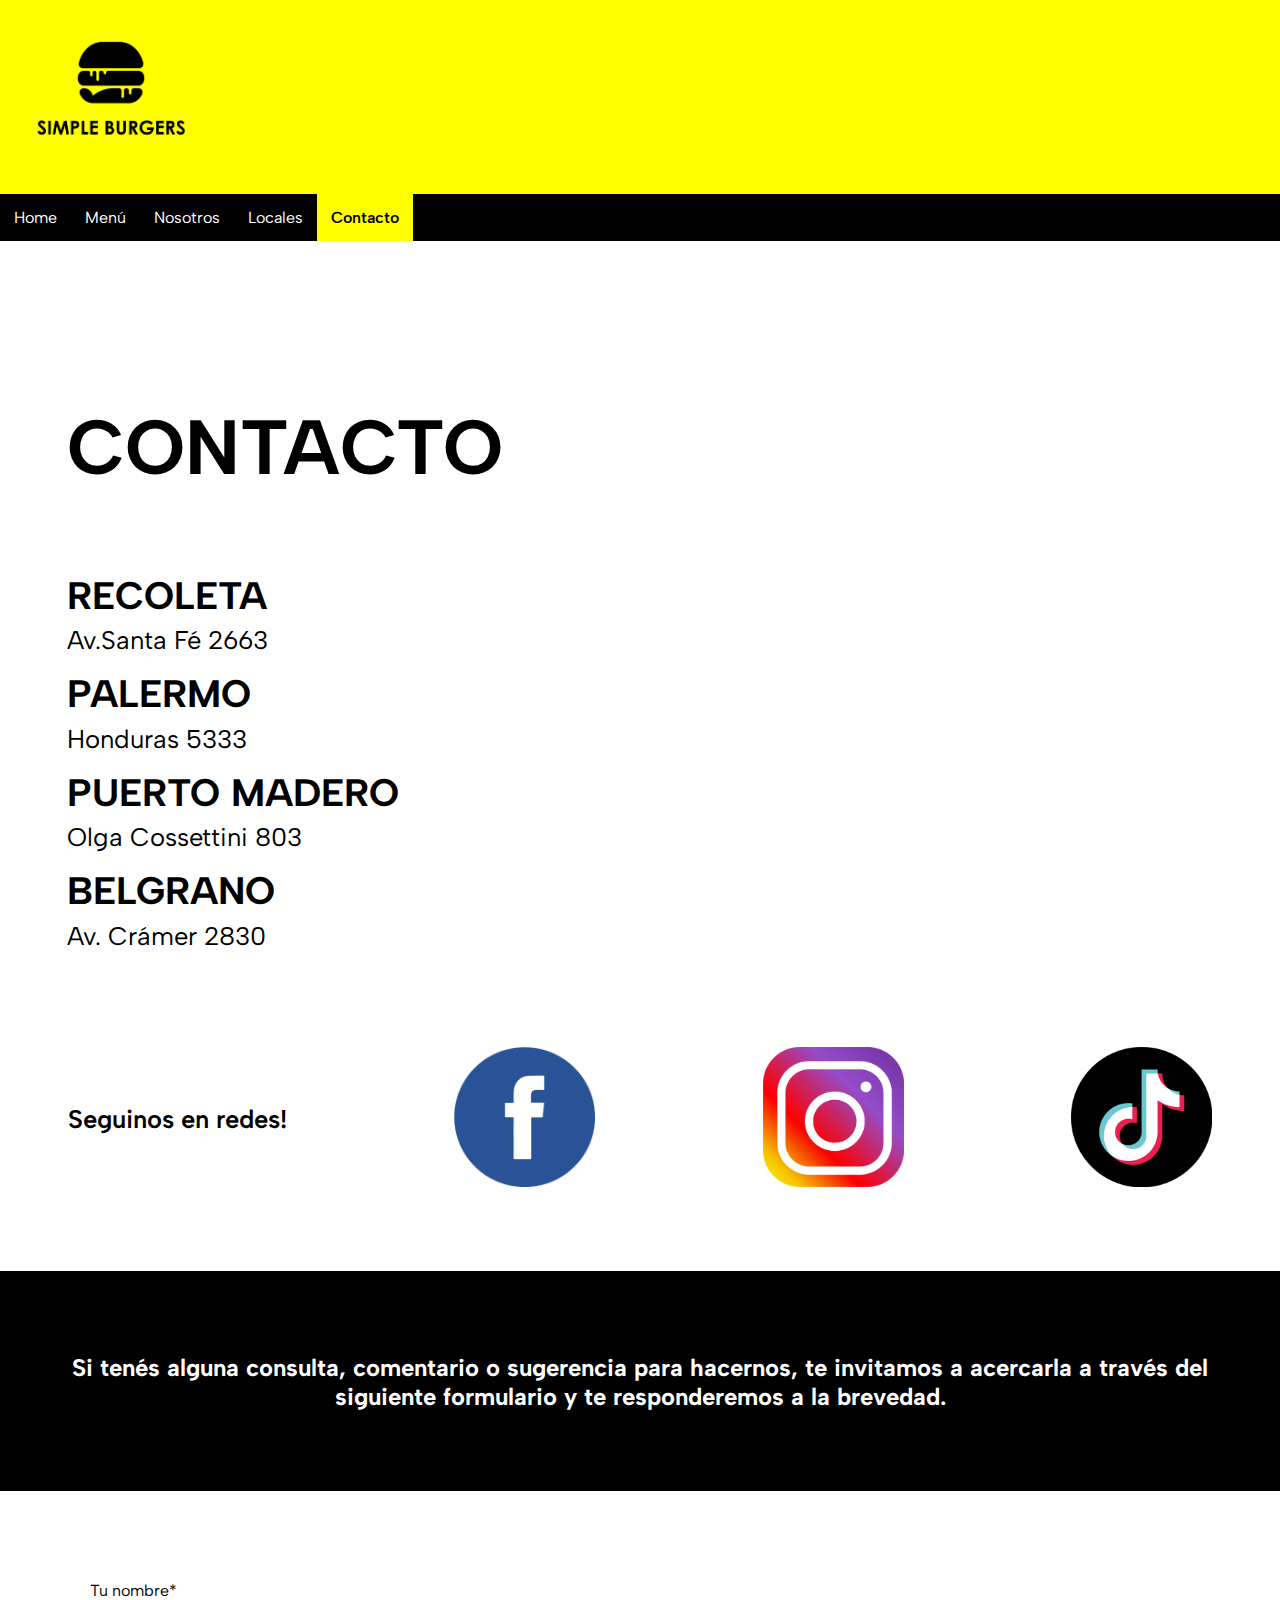
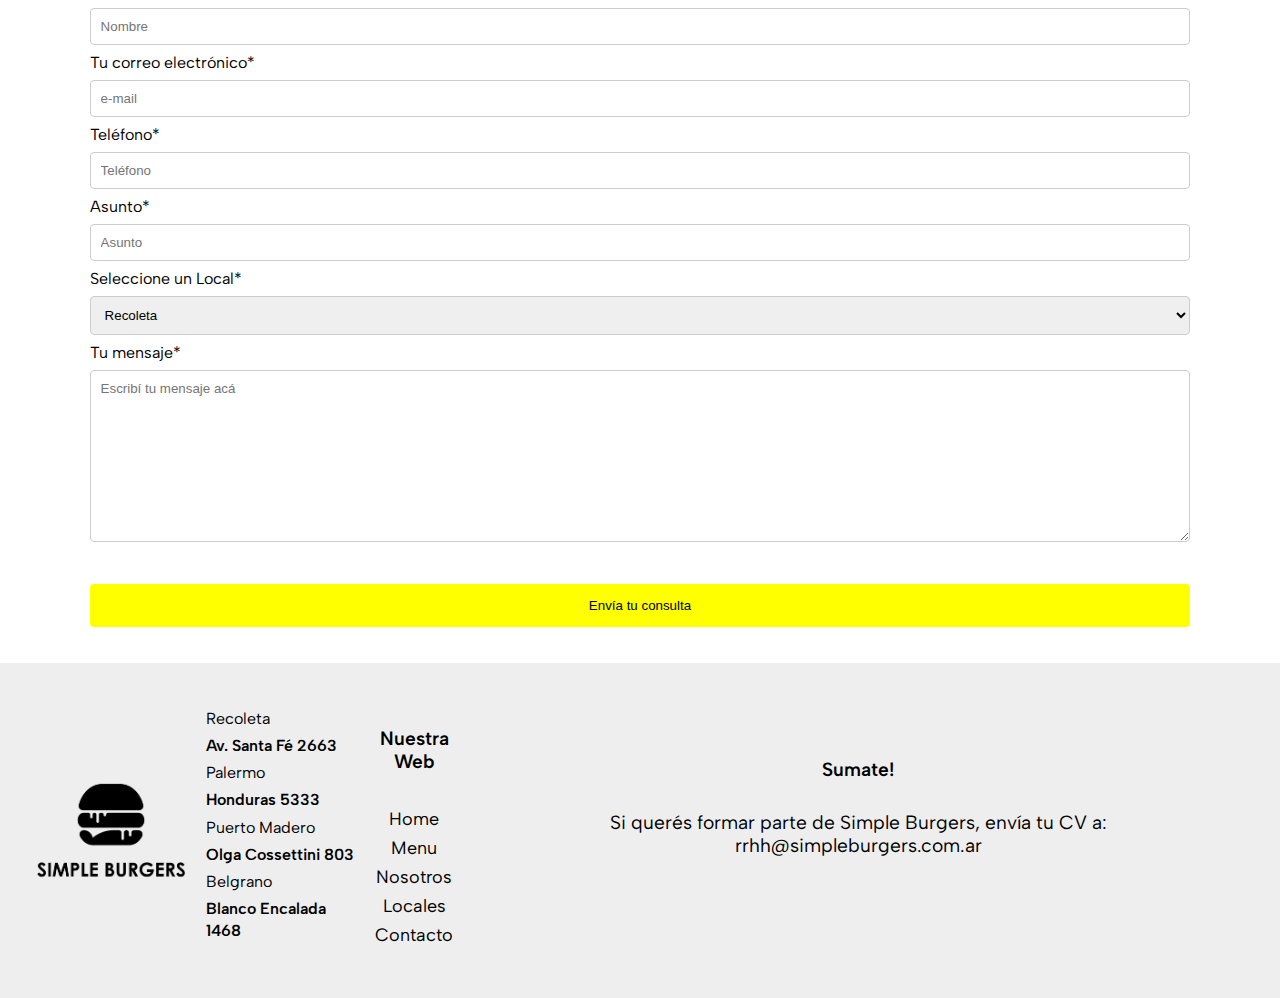
<file: html/contacto.html>
<!DOCTYPE html>
<html lang="en">
<head>
    <meta charset="UTF-8">
    <meta http-equiv="X-UA-Compatible" content="IE=edge">
    <meta name="viewport" content="width=device-width, initial-scale=1.0">
    <link rel="icon" type="image/x-icon" href="../img/favicon.ico">
    <link href="https://cdn.jsdelivr.net/npm/bootstrap@5.2.0/dist/css/bootstrap.min.css" rel="stylesheet" integrity="sha384-gH2yIJqKdNHPEq0n4Mqa/HGKIhSkIHeL5AyhkYV8i59U5AR6csBvApHHNl/vI1Bx" crossorigin="anonymous">
    <link rel="stylesheet" href="../css/style.css">
    <title>Contacto</title>
</head>
<body>
    <div class="grilla">
    <header class="header">
        <a href="../index.html">
        <img class="header-img" src="../img/simple-burger-logo-trans.png" alt="simple burger logo">
        </a>
    </header>
        <nav>
            <ul class="header-menu">
                <li>
                    <a href="../index.html"> Home </a>
                </li>
                <li>
                    <a href="../html/menu.html"> Menú </a>
                </li>
                <li>
                    <a href="../html/nosotros.html"> Nosotros </a>
                </li>
                <li>
                    <a href="../html/locales.html"> Locales </a>
                </li>
                <li id="active">
                    <a href="../html/contacto.html"> Contacto </a>
                </li>
            </ul>
        </nav>
    <main class="contacto-main">
        <section class="contacto-section1">
            <h1>Contacto</h1>
            <h2>Recoleta</h2>
            <p>Av.Santa Fé 2663</p>
            <h2>Palermo</h2>
            <p>Honduras 5333</p>
            <h2>Puerto Madero</h2>
            <p>Olga Cossettini 803</p>
            <h2>Belgrano</h2>
            <p>Av. Crámer 2830</p>
        </section>
        <iframe src="https://www.google.com/maps/embed?pb=!1m18!1m12!1m3!1d210146.6816842408!2d-58.573381640487334!3d-34.615743690788605!2m3!1f0!2f0!3f0!3m2!1i1024!2i768!4f13.1!3m3!1m2!1s0x95bcca3b4ef90cbd%3A0xa0b3812e88e88e87!2sBuenos%20Aires!5e0!3m2!1sen!2sar!4v1656640923765!5m2!1sen!2sar" width="600" height="450" style="border:0;" allowfullscreen="" loading="lazy" referrerpolicy="no-referrer-when-downgrade"></iframe>
        <section class="contacto-redes">
            <p>Seguinos en redes!</p>
            <aside>
                <a href="https://www.facebook.com/" target="_blank">
                <img src="../img/facebook-icon-circle-logo-09F32F61FF-seeklogo.com.png" alt="facebook logo">
                </a>
            </aside>
            <aside>
                <a href="https://www.instagram.com/" target="_blank">
                <img src="../img/instagram-png-instagram-png-logo-1455.png" alt="Instagram Logo">
                </a>
            </aside>
            <aside>
                <a href="https://www.tiktok.com/" target="_blank">
                <img src="../img/tiktok-logo.png" alt="Tik Tok logo">
                </a>
            </aside>
        </section>
        <section class="contacto-section3">
            <h3>Si tenés alguna consulta, comentario o sugerencia para hacernos, te  invitamos a acercarla a través del siguiente formulario y te responderemos a la brevedad.</h3>
        </section>
        <div class="form">
            <form action="">
                    <label for="nombre">Tu nombre*</label>
                    <input type="text" placeholder="Nombre" id="nombre">
                    <label for="mail">Tu correo electrónico*</label>
                    <input type="email" placeholder="e-mail" id="mail">
                    <label for="telefono">Teléfono*</label>
                    <input type="number" placeholder="Teléfono" id="telefono">
                    <label for="asunto">Asunto*</label>
                    <input type="text" placeholder="Asunto" id="asunto">
                    <label for="local">Seleccione un Local*</label>
                    <select name="" id="local">
                        <option value="recoleta">Recoleta</option>
                        <option value="palermo">Palermo</option>
                        <option value="puerto_madero">Puerto Madero</option>
                        <option value="belgrano">Belgrano</option>
                    </select>
                    <label for="msj">Tu mensaje*</label>
                    <textarea name="Tu mensaje" id="msj" cols="30" rows="10" placeholder="Escribí tu mensaje acá"></textarea>
                    <input type="submit" value="Envía tu consulta">
            </form>
        </div>
    </main>
    <footer class="foot-padre">
        <a href="../index.html">
            <img class="footer-img" src="../img/simple-burger-logo-trans.png" alt="simple burger logo">
            </a>
        <div class="foot-hijo-1">
            <p>Recoleta</p>
            <a class="footer-p2" href="https://goo.gl/maps/mcFp6MmnAsB5fAYw8" target="_blank">Av. Santa Fé 2663</a>
            <p>Palermo</p>
            <a class="footer-p2" href="https://goo.gl/maps/BbaN6PDGQJpZPnN7A" target="_blank">Honduras 5333</a>
            <p>Puerto Madero</p>
            <a class="footer-p2" href="https://goo.gl/maps/TZNALiLnUZNuxvvB6" target="_blank">Olga Cossettini 803</a>
            <p>Belgrano</p>
            <a class="footer-p2" href="https://g.page/big-pons-belgrano?share" target="_blank">Blanco Encalada 1468</a>
        </div>
        <div>
            <nav>
                <p class="footer-p">Nuestra Web</p>
                <ul>
                    <li>
                        <a class="foot-li" href="../index.html"> Home </a>
                    </li>
                    <li>
                        <a class="foot-li" href="../html/menu.html"> Menu</a>
                    </li>
                    <li>
                        <a class="foot-li" href="../html/nosotros.html"> Nosotros</a>
                    </li>
                    <li>
                        <a class="foot-li" href="../html/locales.html"> Locales</a>
                    </li>
                    <li>
                        <a class="foot-li" href="../html/contacto.html"> Contacto</a>
                    </li>
                </ul>
            </nav>
        </div>
        <div>
            <p class="footer-p">Sumate!</p>
            <p class="footer-p3">Si querés formar parte de Simple Burgers, envía tu CV a: rrhh@simpleburgers.com.ar</p>
        </div>
    </footer>
    </div>
    <script src="https://cdn.jsdelivr.net/npm/bootstrap@5.2.0/dist/js/bootstrap.bundle.min.js" integrity="sha384-A3rJD856KowSb7dwlZdYEkO39Gagi7vIsF0jrRAoQmDKKtQBHUuLZ9AsSv4jD4Xa" crossorigin="anonymous"></script>
</body>
</html>
</file>
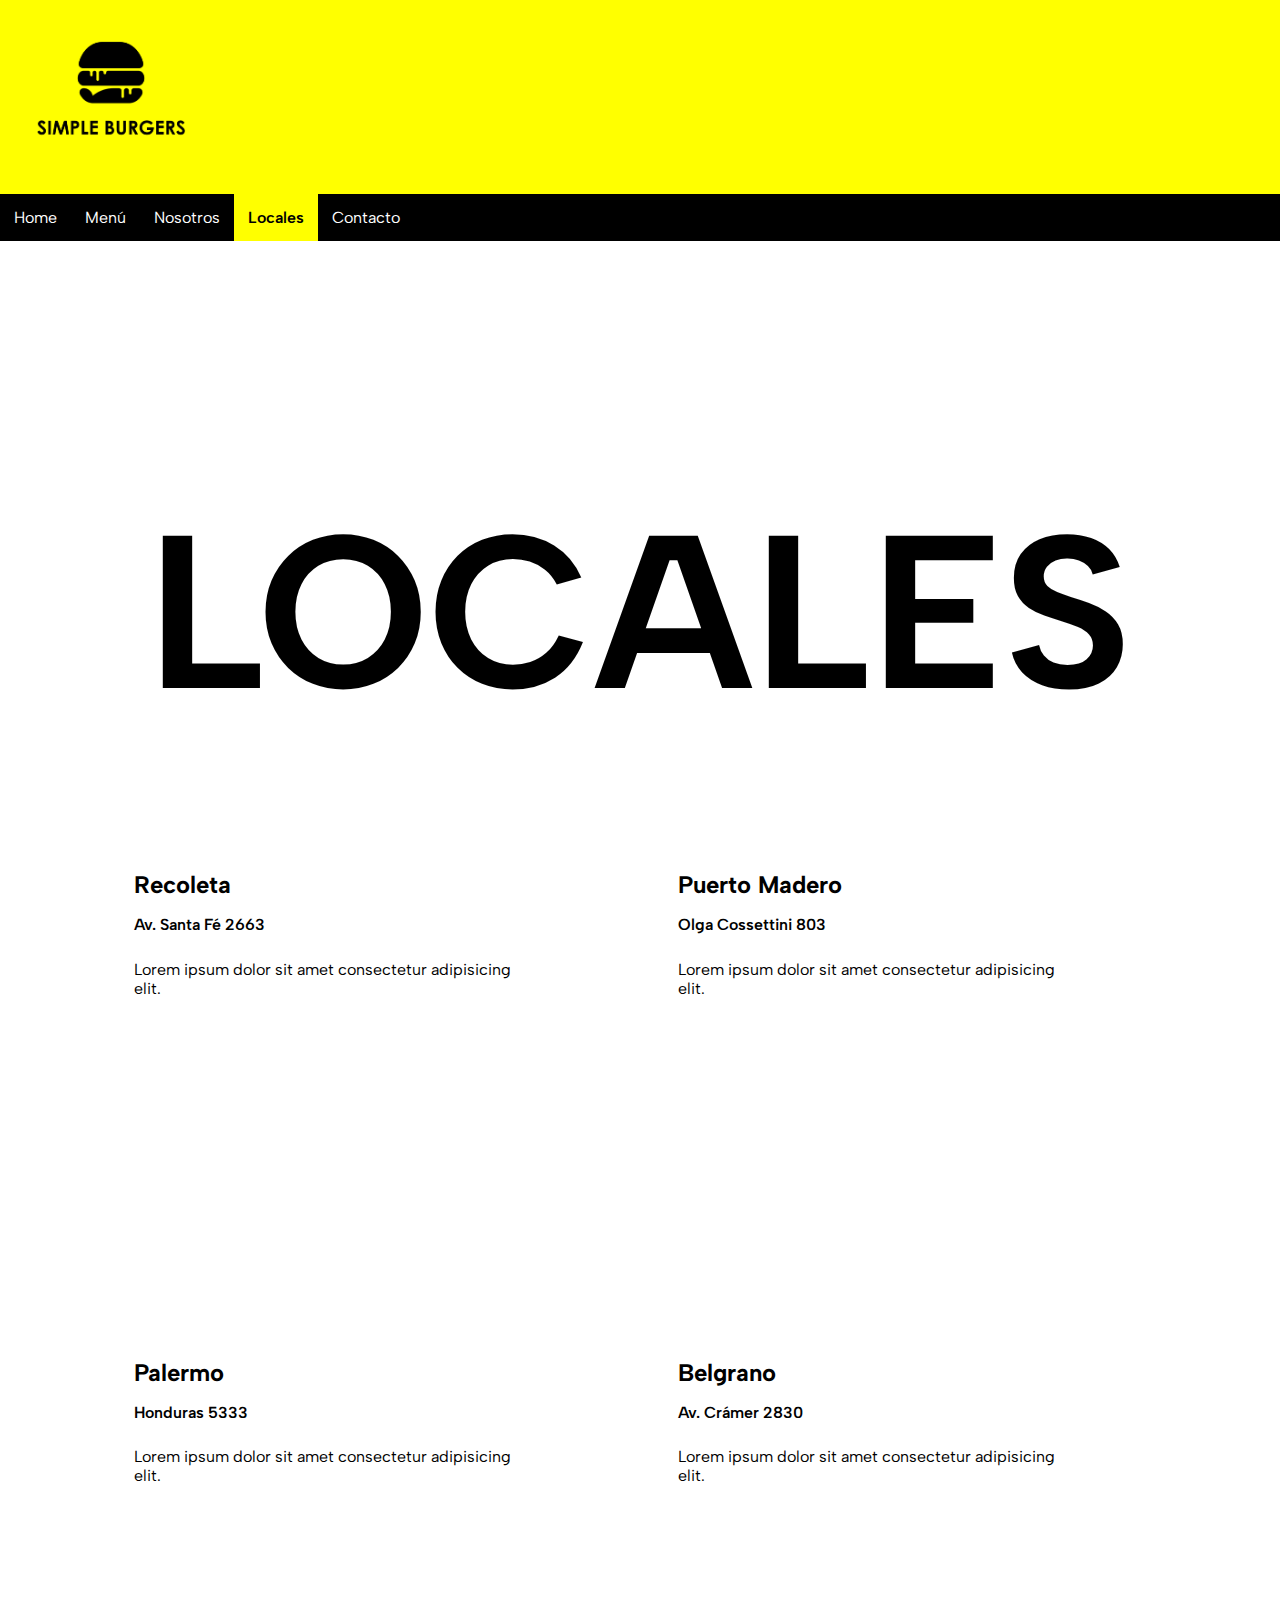
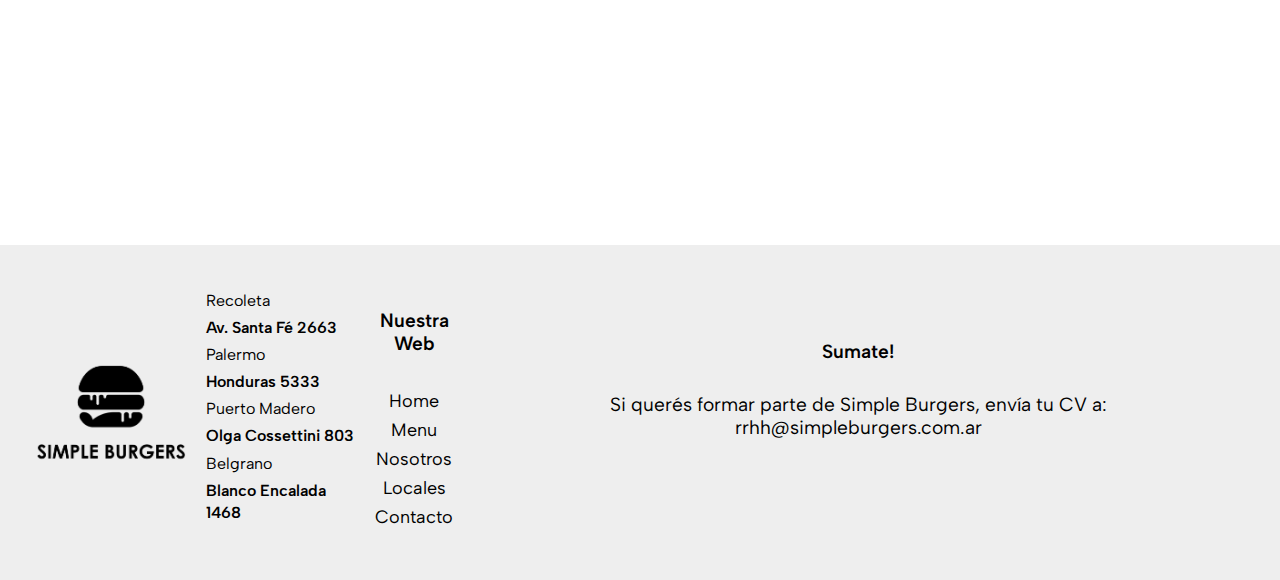
<file: html/locales.html>
<!DOCTYPE html>
<html lang="en">
<head>
    <meta charset="UTF-8">
    <meta http-equiv="X-UA-Compatible" content="IE=edge">
    <meta name="viewport" content="width=device-width, initial-scale=1.0">
    <link rel="icon" type="image/x-icon" href="../img/favicon.ico">
    <link href="https://cdn.jsdelivr.net/npm/bootstrap@5.2.0/dist/css/bootstrap.min.css" rel="stylesheet" integrity="sha384-gH2yIJqKdNHPEq0n4Mqa/HGKIhSkIHeL5AyhkYV8i59U5AR6csBvApHHNl/vI1Bx" crossorigin="anonymous">
    <link rel="stylesheet" href="../css/style.css">
    <title>Locales</title>
</head>
<body>
    <div class="grilla">
    <header class="header">
        <a href="../index.html">
        <img class="header-img" src="../img/simple-burger-logo-trans.png" alt="simple burger logo">
        </a>
    </header>
        <nav>
            <ul class="header-menu">
                <li>
                    <a href="../index.html"> Home </a>
                </li>
                <li>
                    <a href="../html/menu.html"> Menú </a>
                </li>
                <li>
                    <a href="../html/nosotros.html"> Nosotros </a>
                </li>
                <li id="active">
                    <a href="../html/locales.html"> Locales </a>
                </li>
                <li>
                    <a href="../html/contacto.html"> Contacto </a>
                </li>
            </ul>
        </nav>
    <main class="main">
        <section>
            <h1 class="menu-title">Locales</h1>
        </section>
        <section class="locales-section">
            <article class="locales-article1">
                <h2>Recoleta</h2>
                <p class="dire">Av. Santa Fé 2663</p>
                <p class="locales-lorem">Lorem ipsum dolor sit amet consectetur adipisicing elit. </p>
                <iframe src="https://www.google.com/maps/embed?pb=!1m18!1m12!1m3!1d3284.4202648802707!2d-58.40434579999997!3d-34.5935329!2m3!1f0!2f0!3f0!3m2!1i1024!2i768!4f13.1!3m3!1m2!1s0x95bcca9a984efe17%3A0x663eb3e9b3ca43b8!2sAv.%20Santa%20Fe%202663%2C%20C1425BGB%20CABA!5e0!3m2!1sen!2sar!4v1656631478792!5m2!1sen!2sar" width="200" height="200" style="border:0;" allowfullscreen="" loading="lazy" referrerpolicy="no-referrer-when-downgrade"></iframe>
            </article>
            <article class="locales-article2">
                <h2>Puerto Madero</h2>
                <p class="dire">Olga Cossettini 803</p>
                <p class="locales-lorem">Lorem ipsum dolor sit amet consectetur adipisicing elit. </p>
                <iframe src="https://www.google.com/maps/embed?pb=!1m18!1m12!1m3!1d3283.8975453632197!2d-58.366415984388!3d-34.60675218045864!2m3!1f0!2f0!3f0!3m2!1i1024!2i768!4f13.1!3m3!1m2!1s0x95a3352ec6070a07%3A0x602b48605fa7f943!2sOlga%20Cossettini%20803%2C%20C1107CDC%20CABA!5e0!3m2!1sen!2sar!4v1656631560867!5m2!1sen!2sar" width="200" height="200" style="border:0;" allowfullscreen="" loading="lazy" referrerpolicy="no-referrer-when-downgrade"></iframe>
            </article>
        </section>
        <section class="locales-section">
            <article class="locales-article3">
                <h2>Palermo</h2>
                <p class="dire">Honduras 5333</p>
                <p class="locales-lorem">Lorem ipsum dolor sit amet consectetur adipisicing elit. </p>
                <iframe src="https://www.google.com/maps/embed?pb=!1m18!1m12!1m3!1d3284.7064059789673!2d-58.435197084388356!3d-34.586294680463965!2m3!1f0!2f0!3f0!3m2!1i1024!2i768!4f13.1!3m3!1m2!1s0x95bcb58ebf6edc27%3A0x771e77de93f555ef!2sHonduras%205333%2C%20C1414%20CABA!5e0!3m2!1sen!2sar!4v1656631596491!5m2!1sen!2sar" width="200" height="200" style="border:0;" allowfullscreen="" loading="lazy" referrerpolicy="no-referrer-when-downgrade"></iframe>
            </article>
            <article class="locales-article4">
                <h2>Belgrano</h2>
                <p class="dire">Av. Crámer 2830</p>
                <p class="locales-lorem">Lorem ipsum dolor sit amet consectetur adipisicing elit. </p>
                <iframe src="https://www.google.com/maps/embed?pb=!1m18!1m12!1m3!1d3285.804101661487!2d-58.469135784388854!3d-34.55851508047134!2m3!1f0!2f0!3f0!3m2!1i1024!2i768!4f13.1!3m3!1m2!1s0x95bcb68114774d83%3A0x7a84dc0810e19a80!2sAv.%20Cr%C3%A1mer%202830%2C%20C1428%20CABA!5e0!3m2!1sen!2sar!4v1656631641597!5m2!1sen!2sar" width="200" height="200" style="border:0;" allowfullscreen="" loading="lazy" referrerpolicy="no-referrer-when-downgrade"></iframe>
            </article>
        </section>
    </main>
    <footer class="foot-padre">
        <a href="../index.html">
            <img class="footer-img" src="../img/simple-burger-logo-trans.png" alt="simple burger logo">
            </a>
        <div class="foot-hijo-1">
            <p>Recoleta</p>
            <a class="footer-p2" href="https://goo.gl/maps/mcFp6MmnAsB5fAYw8" target="_blank">Av. Santa Fé 2663</a>
            <p>Palermo</p>
            <a class="footer-p2" href="https://goo.gl/maps/BbaN6PDGQJpZPnN7A" target="_blank">Honduras 5333</a>
            <p>Puerto Madero</p>
            <a class="footer-p2" href="https://goo.gl/maps/TZNALiLnUZNuxvvB6" target="_blank">Olga Cossettini 803</a>
            <p>Belgrano</p>
            <a class="footer-p2" href="https://g.page/big-pons-belgrano?share" target="_blank">Blanco Encalada 1468</a>
        </div>
        <div>
            <nav>
                <p class="footer-p">Nuestra Web</p>
                <ul>
                    <li>
                        <a class="foot-li" href="../index.html"> Home </a>
                    </li>
                    <li>
                        <a class="foot-li" href="../html/menu.html"> Menu </a>
                    </li>
                    <li>
                        <a class="foot-li" href="../html/nosotros.html"> Nosotros</a>
                    </li>
                    <li>
                        <a class="foot-li" href="../html/locales.html"> Locales</a>
                    </li>
                    <li>
                        <a class="foot-li" href="../html/contacto.html"> Contacto</a>
                    </li>
                </ul>
            </nav>
        </div>
        <div>
            <p class="footer-p">Sumate!</p>
            <p class="footer-p3">Si querés formar parte de Simple Burgers, envía tu CV a: rrhh@simpleburgers.com.ar</p>
        </div>
    </footer>
    </div>
    <script src="https://cdn.jsdelivr.net/npm/bootstrap@5.2.0/dist/js/bootstrap.bundle.min.js" integrity="sha384-A3rJD856KowSb7dwlZdYEkO39Gagi7vIsF0jrRAoQmDKKtQBHUuLZ9AsSv4jD4Xa" crossorigin="anonymous"></script>
</body>
</html>
</file>
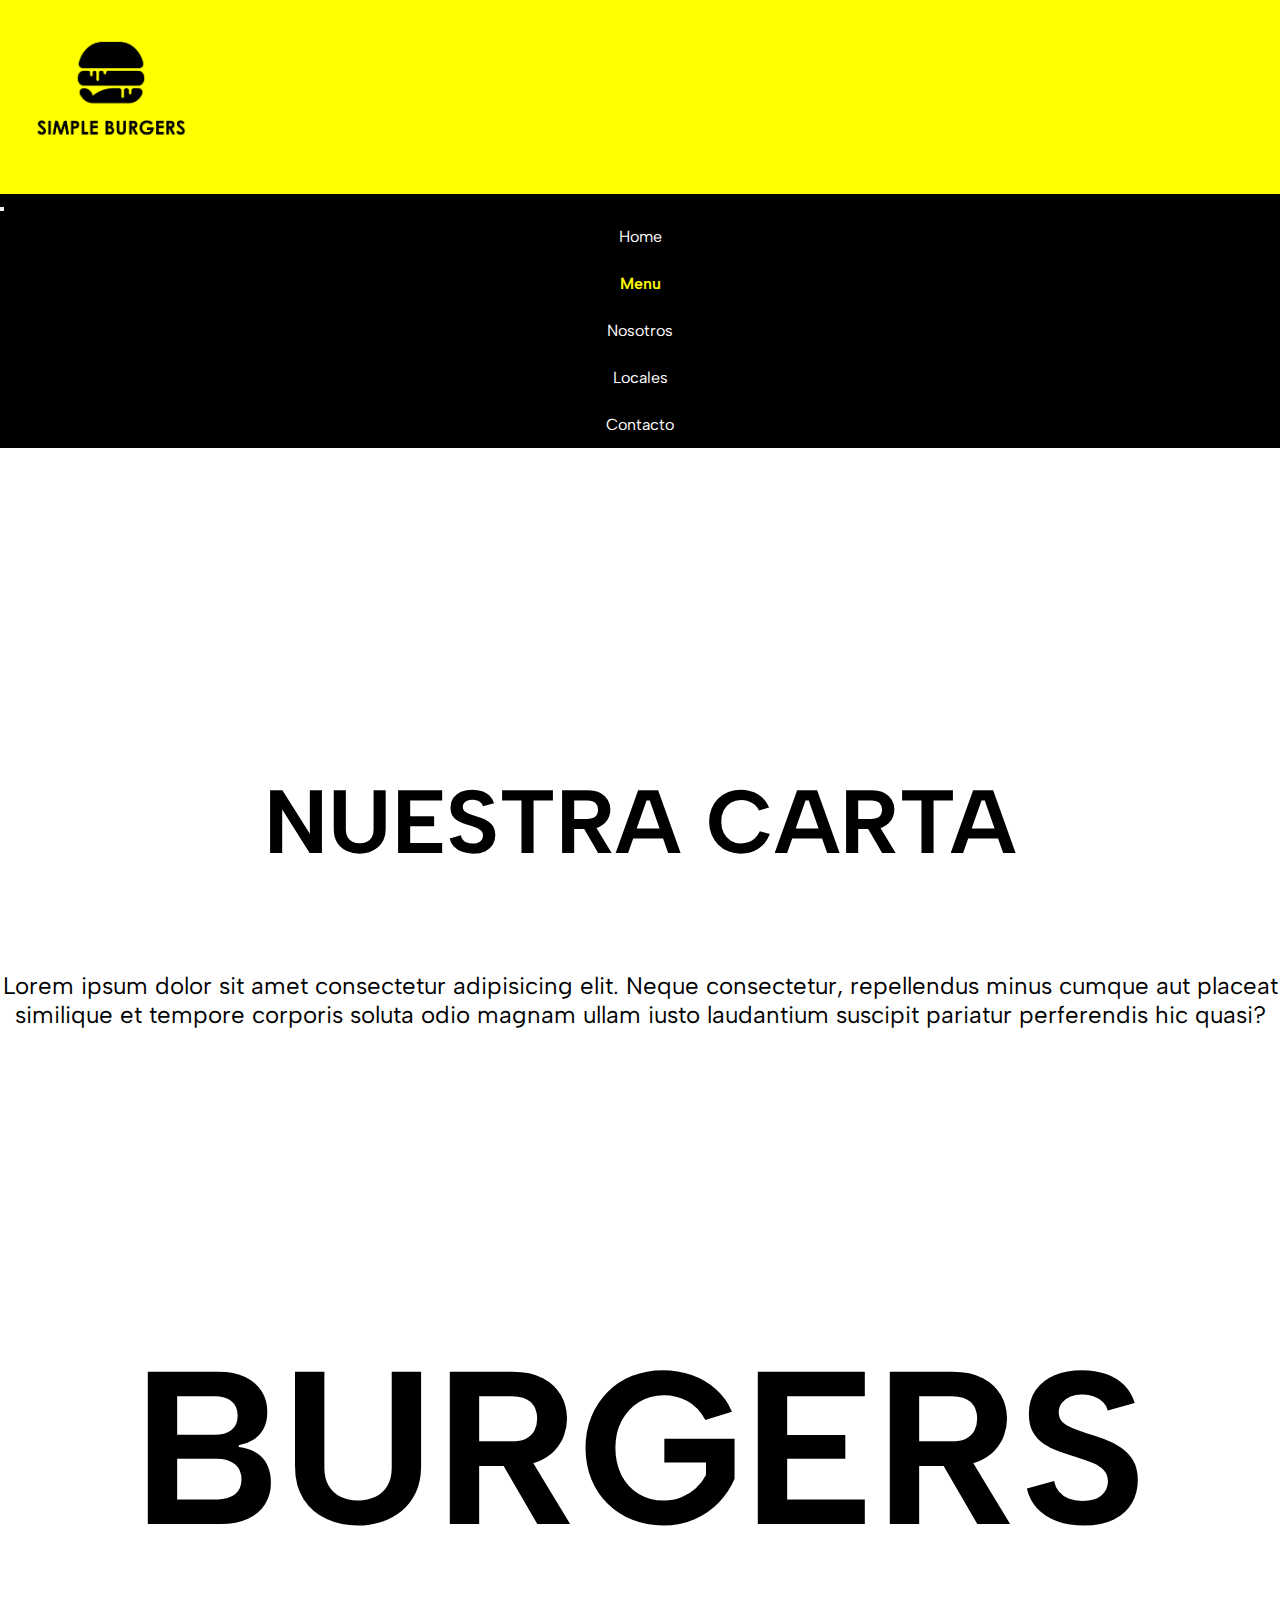
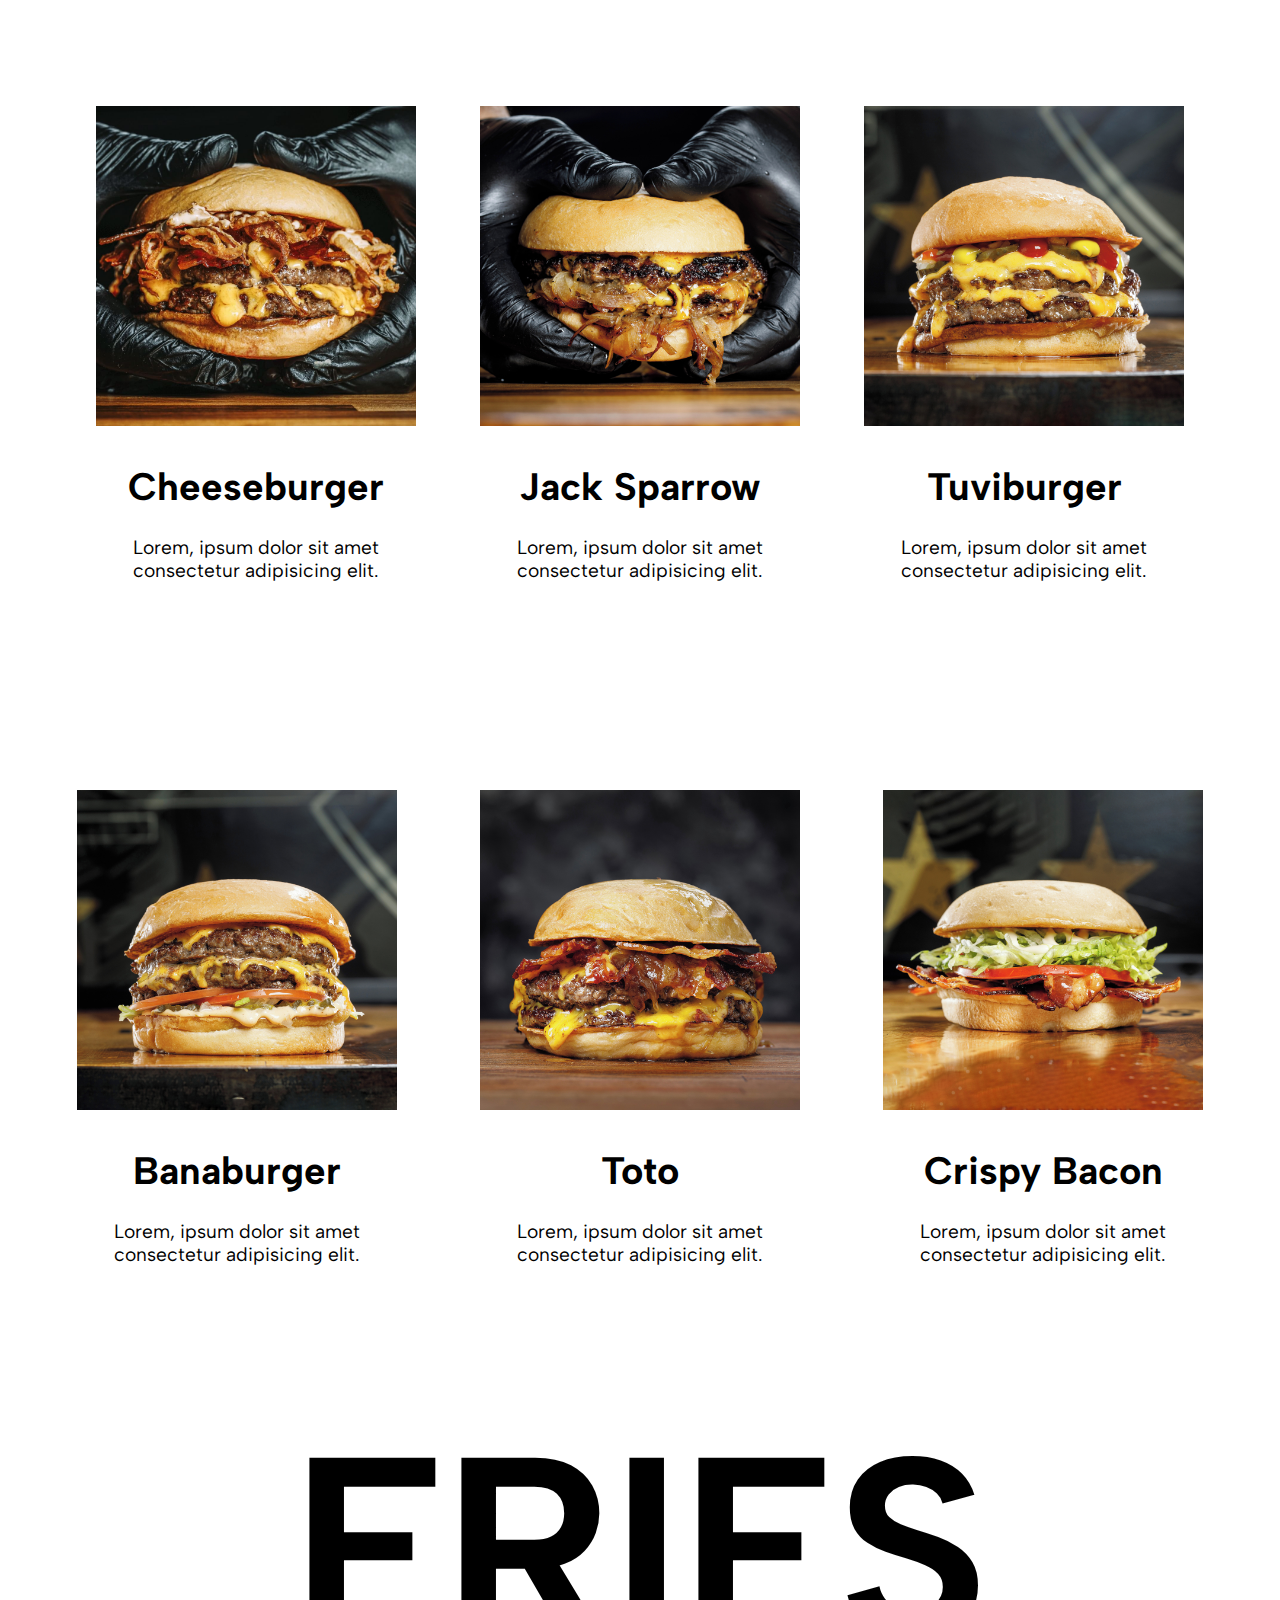
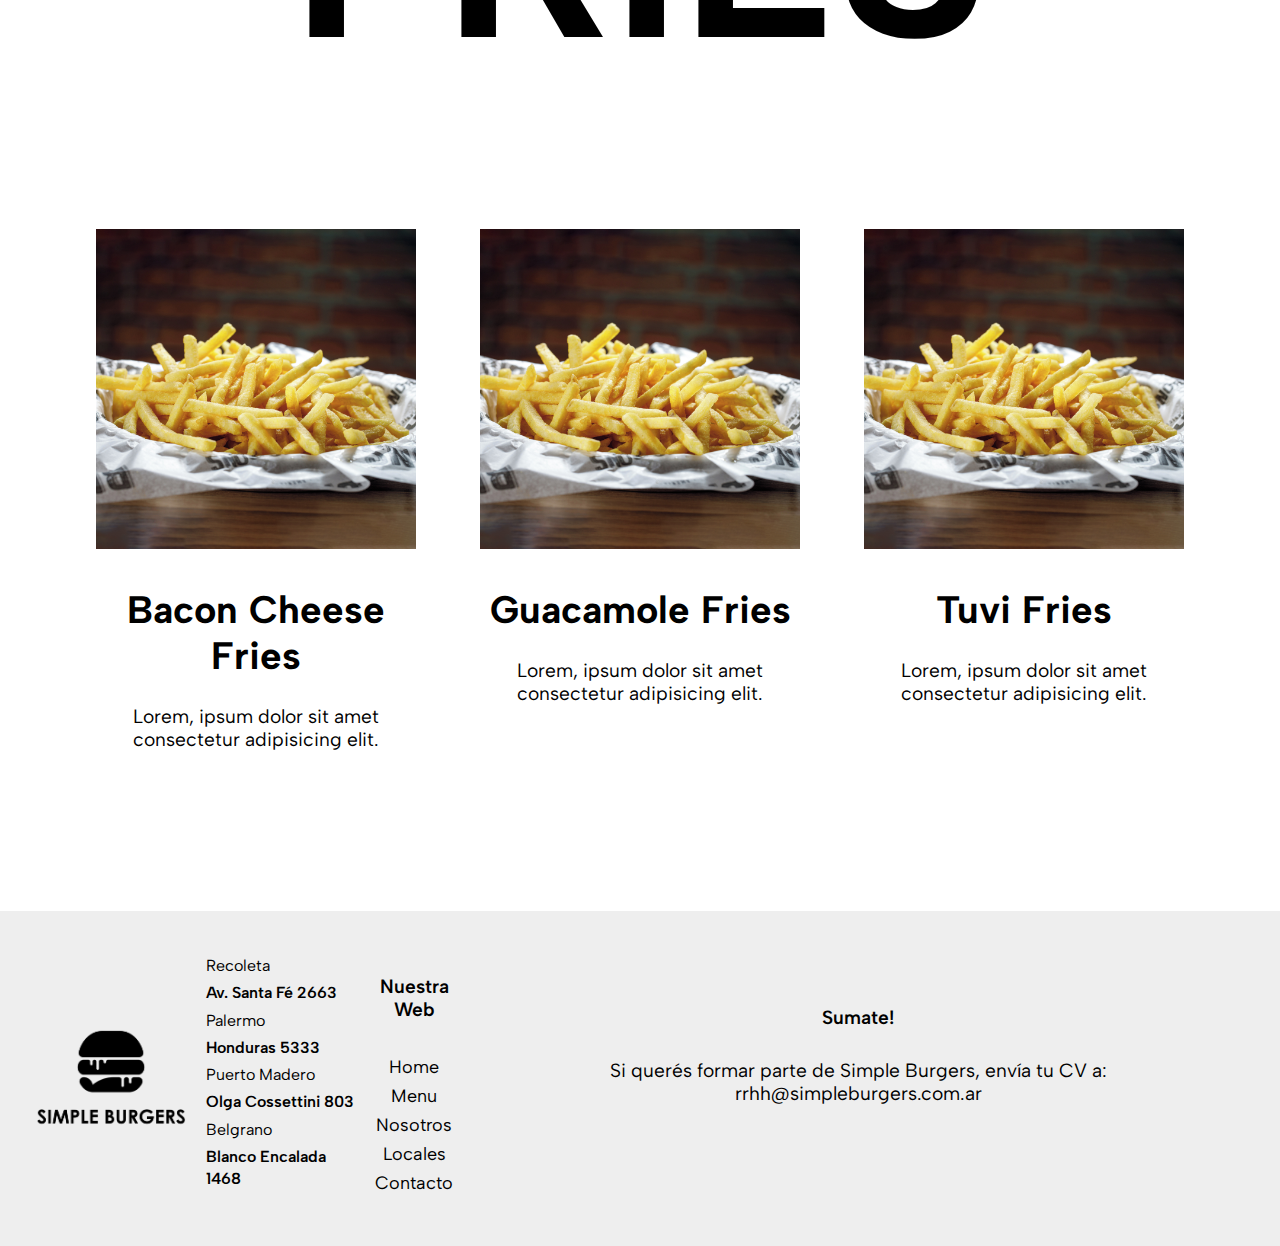
<file: html/menu.html>
<!DOCTYPE html>
<html lang="en">
<head>
    <meta charset="UTF-8">
    <meta http-equiv="X-UA-Compatible" content="IE=edge">
    <meta name="viewport" content="width=device-width, initial-scale=1.0">
    <link rel="icon" type="image/x-icon" href="../img/favicon.ico">
    <link href="https://cdn.jsdelivr.net/npm/bootstrap@5.2.0/dist/css/bootstrap.min.css" rel="stylesheet" integrity="sha384-gH2yIJqKdNHPEq0n4Mqa/HGKIhSkIHeL5AyhkYV8i59U5AR6csBvApHHNl/vI1Bx" crossorigin="anonymous">
    <link rel="stylesheet" href="../css/style.css">
    <title>Menu</title>
</head>
<body>
    <div class="grilla">
    <header class="header">
        <a href="../index.html">
        <img class="header-img" src="../img/simple-burger-logo-trans.png" alt="simple burger logo">
        </a>
    </header>
    <nav class="navbar navbar-expand-lg navbar-dark bg-dark">
        <div class="container-fluid">
          <button class="navbar-toggler" type="button" data-bs-toggle="collapse" data-bs-target="#navbarNav" aria-controls="navbarNav" aria-expanded="false" aria-label="Toggle navigation">
            <span class="navbar-toggler-icon"></span>
          </button>
          <div class="collapse navbar-collapse" id="navbarNav">
            <ul class="navbar-nav">
              <li class="nav-item">
                <a class="nav-link" aria-current="page" href="../index.html">Home</a>
              </li>
              <li class="nav-item">
                <a class="nav-link active" href="../html/menu.html">Menu</a>
              </li>
              <li class="nav-item">
                <a class="nav-link" href="../html/nosotros.html">Nosotros</a>
              </li>
              <li class="nav-item">
                <a class="nav-link" href="../html/locales.html">Locales</a>
              </li>
              <li class="nav-item">
                <a class="nav-link" href="../html/contacto.html">Contacto</a>
              </li>
            </ul>
          </div>
        </div>
      </nav>
    <main class="main">
        <section class="container">
            <h1>Nuestra Carta</h1>
            <p>Lorem ipsum dolor sit amet consectetur adipisicing elit. Neque consectetur, repellendus minus cumque aut placeat similique et tempore corporis soluta odio magnam ullam iusto laudantium suscipit pariatur perferendis hic quasi?</p>
        </section>
        <h2 class="menu-title">Burgers</h2>
        <section class="menu-section2">
            <article class="menu-article1">
                <img src="../img/burga 1.jpg" alt="Simple Cheeseburger">
                <p class="titles">Cheeseburger</p>
                <p class="lorem">Lorem, ipsum dolor sit amet consectetur adipisicing elit.</p>
            </article>
            <article class="menu-article2">
                <img src="../img/burga2.jpg" alt="Jack Sparrow">
                <p class="titles">Jack Sparrow</p>
                <p class="lorem">Lorem, ipsum dolor sit amet consectetur adipisicing elit.</p>
            </article>
            <article class="menu-article3">
                <img src="../img/burga3.jpg" alt="Tuviburger">
                <p class="titles">Tuviburger</p>
                <p class="lorem">Lorem, ipsum dolor sit amet consectetur adipisicing elit.</p>
            </article>
        </section>
        <section class="menu-section3">    
            <article class="menu-article4">
                <img src="../img/burga4.jpg" alt="Banaburger">
                <p class="titles">Banaburger</p>
                <p class="lorem">Lorem, ipsum dolor sit amet consectetur adipisicing elit.</p>
            </article>
            <article class="menu-article5">
                <img src="../img/burga5.jpg" alt="Toto">
                <p class="titles">Toto</p>
                <p class="lorem">Lorem, ipsum dolor sit amet consectetur adipisicing elit.</p>
            </article>
            <article class="menu-article6">
                <img src="../img/burga6.jpg" alt="Crispy Bacon">
                <p class="titles">Crispy Bacon</p>
                <p class="lorem">Lorem, ipsum dolor sit amet consectetur adipisicing elit.</p>
            </article>
        </section>
        <h3 class="menu-title2">Fries</h3>
        <section class="menu-section2">
            <article class="menu-article1">
                <img src="../img/fries1.jpg" alt="Fries">
                <p class="titles">Bacon Cheese Fries</p>
                <p class="lorem">Lorem, ipsum dolor sit amet consectetur adipisicing elit.</p>
            </article>
            <article class="menu-article2">
                <img src="../img/fries1.jpg" alt="Fries">
                <p class="titles">Guacamole Fries</p>
                <p class="lorem">Lorem, ipsum dolor sit amet consectetur adipisicing elit.</p>
            </article>
            <article class="menu-article3">
                <img src="../img/fries1.jpg" alt="Fries">
                <p class="titles">Tuvi Fries</p>
                <p class="lorem">Lorem, ipsum dolor sit amet consectetur adipisicing elit.</p>
            </article>
        </section>
    </main>
    <footer class="foot-padre">
        <a href="../index.html">
            <img class="footer-img" src="../img/simple-burger-logo-trans.png" alt="simple burger logo">
            </a>
        <div class="foot-hijo-1">
            <p>Recoleta</p>
            <a class="footer-p2" href="https://goo.gl/maps/mcFp6MmnAsB5fAYw8" target="_blank">Av. Santa Fé 2663</a>
            <p>Palermo</p>
            <a class="footer-p2" href="https://goo.gl/maps/BbaN6PDGQJpZPnN7A" target="_blank">Honduras 5333</a>
            <p>Puerto Madero</p>
            <a class="footer-p2" href="https://goo.gl/maps/TZNALiLnUZNuxvvB6" target="_blank">Olga Cossettini 803</a>
            <p>Belgrano</p>
            <a class="footer-p2" href="https://g.page/big-pons-belgrano?share" target="_blank">Blanco Encalada 1468</a>
        </div>
        <div>
            <nav>
                <p class="footer-p">Nuestra Web</p>
                <ul>
                    <li>
                        <a class="foot-li" href="../index.html"> Home </a>
                    </li>
                    <li>
                        <a class="foot-li" href="../html/menu.html"> Menu</a>
                    </li>
                    <li>
                        <a class="foot-li" href="../html/nosotros.html"> Nosotros</a>
                    </li>
                    <li>
                        <a class="foot-li" href="../html/locales.html"> Locales</a>
                    </li>
                    <li>
                        <a class="foot-li" href="../html/contacto.html"> Contacto</a>
                    </li>
                </ul>
            </nav>
        </div>
        <div>
            <p class="footer-p">Sumate!</p>
            <p class="footer-p3">Si querés formar parte de Simple Burgers, envía tu CV a: rrhh@simpleburgers.com.ar</p>
        </div>
    </footer>
    </div>
    <script src="https://cdn.jsdelivr.net/npm/bootstrap@5.2.0/dist/js/bootstrap.bundle.min.js" integrity="sha384-A3rJD856KowSb7dwlZdYEkO39Gagi7vIsF0jrRAoQmDKKtQBHUuLZ9AsSv4jD4Xa" crossorigin="anonymous"></script>
</body>
</html>
</body>
</html>
</file>
<file: css/style.css>
@import url('https://fonts.googleapis.com/css2?family=Albert+Sans:wght@100;200;300;600&display=swap');

* {
    margin: 0;
    padding: 0;
}

body{
    background-color: #eee;
    font-family: "Albert Sans";
}

.bg-dark {
    --bs-bg-opacity: 1;
    background-color: black!important;
}

ul.navbar-nav{
    --bs-nav-link-hover-color: #fffa07;
}

.navbar-nav{
    --bs-nav-link-color: white;
}

.navbar{
    --bs-navbar-padding-y: 0;
}

.navbar-nav .nav-link.active, .navbar-nav .show>.nav-link {
    color: #fffa07;
    font-weight: 600;
}

.container{
    font-family: 'Albert Sans', sans-serif;
    width: 100%;
    display: flex;
    flex-direction: column;
    align-items: center;
}

.container h1{
    margin: 20rem 0rem 3rem 0rem;
    font-size: 7vw;
    text-transform: uppercase;
    text-align: center;
}

.container p{
    margin-top: 3rem;
    font-size: x-large;
    text-align: center;
}

@media only screen and (max-width:600px) {

    .grilla{
        display: grid;
        grid-template-columns: 100%;
        grid-template-rows: auto auto auto auto;
        grid-template-areas:"header"
                            "nav"
                            "main"
                            "footer";
    }  
    
    #active{
        background-color: yellow;
        font-weight: 600;
    }
    
    #active a{
        color: black;
    }
    
    .header{
        grid-area: header;
        background-color: yellow;
    }
    
    .header-img{
        grid-area: header;
        padding-bottom: 0;
        padding-left: 1rem;
        width: 30%;
    }
    
    .header-menu{
        grid-area: nav;
        display: flex;
        justify-content: space-evenly;
        list-style-type: none;
        margin: 0px;
        padding: 0px;
        overflow: hidden;
        width: 100%;
        background-color: black;
    }
    
    nav li{
        text-align: center;
        padding: 14px;
    }
    
    nav a{
        font-size: 3.7vw;
        text-decoration: none;
        color: white;
        font-family: albert Sans;
    }
    
    .header-menu li:hover{
        background-color: yellow;
        color: black;
    }
    
    nav li:hover a {
        color: inherit;
    }

    .main{
        grid-area: main;
        display: flex;
        flex-flow: row wrap;
        align-items: center;
        justify-content: center;
        background-color: white;
    }

    .contacto-main{
        display: flex;
        flex-flow: row wrap;
        justify-content: space-around;
        align-items: flex-end;
        background-color: white;
    }
    
    .section1{
        width: 100%;
        display: flex;
        flex-direction: column;
        align-items: center;
        padding: 10px;
    }
    
    .img1{
        margin-top: 6rem;
        margin-bottom: 2rem;
        width: 100%;
    }
    
    .section1 h1{
        margin-top: 1rem;
        margin-bottom: 2rem;
        font-family: albert Sans;
    }
    
    .section1 button{
        overflow: hidden;
        margin-top: 2rem;
        background-color: yellow;
        padding: 10px 20px 10px 20px;
        color: black;
        border-radius: 4px;
        border: black;
        box-shadow: rgba(0, 0, 0, 0.24) 0px 3px 8px;
        cursor: pointer;
    }
    
    .section1 button:hover{
        background-color: black ;
        color: white;
    }
    
    .section1 a{
        height: 0px;
    }
    
    .section1 p{
        font-family: albert Sans;
    }
    
    .menu-section1{
        font-family: 'Albert Sans', sans-serif;
        width: 100%;
        display: flex;
        flex-direction: column;
        align-items: center;
    }
    
    .menu-section1 h1{
        margin-top: 5rem;
        font-size: 60px;
        text-transform: uppercase;
        text-align: center;
    }
    
    .menu-section1 p{
        margin-top: 3rem;
        font-size: x-large;
        text-align: center;
    }
    
    .menu-title{
        font-family: 'Albert Sans', sans-serif;
        display: flex;
        flex-direction: column;
        align-items: center;
        font-size: 20vw;
        text-transform: uppercase;
        margin-top: 5rem;
    }

    .fill {
        display: flex;
        max-height: 630px;
        justify-content: center;
        align-items: center;
        overflow: hidden
    }
    
    .fill img {
        flex-shrink: 0;
        max-width: 100%;
        max-height: 100%;
    }

    .nosotros-section1 h1{
        margin-top: 5rem;
        font-size: 8vw;
        text-transform: uppercase;
    }
    
    .nosotros-section1 p{
        margin: 4rem 0rem 10rem 0rem;
    }
    
    .nosotros-section1{
        width: 90%;
        display: flex;
        flex-flow: row wrap;
        justify-content: flex-start;
    }
    
    .nosotros-redes{
        width: 100%;
        display: flex;
        flex-direction: row;
        flex-wrap: nowrap;
        justify-content: space-around;
        align-items: center;
        gap: 2rem;
        padding: 3rem 1rem 3rem 1rem;
    }
    
    .nosotros-redes p{
        font-weight: 600;
        font-size: 5vw;
    }
    
    .nosotros-redes img{
        width: 14vw;
    }

    .locales-section{
        margin-top: 5rem;
        width: 100%;
        display: flex;
        flex-flow: row nowrap;
        justify-content:space-evenly;
    }
    
    .locales-article1{
        display: flex;
        flex-flow: column nowrap;
        width: 43%;
    }
    
    .locales-article1 iframe{
        margin-top: 2rem;
        width: 100%;
    }
    
    .dire{
        margin-top: 1rem;
        font-weight: 600;
    }
    
    .locales-lorem{
        width: 30vw;
        margin-top: 2vw;
    }
    
    .locales-article2{
        display: flex;
        flex-flow: column nowrap;
        width: 43%;
    }
    
    .locales-article2 iframe{
        margin-top: 2rem;
        width: 100%;
    }
    
    .locales-article3{
        display: flex;
        flex-flow: column nowrap;
        width: 43%;
    }
    
    .locales-article3 iframe{
        margin-top: 2rem;
        width: 100%;
    }
    
    .locales-article4{
        display: flex;
        flex-flow: column nowrap;
        width: 43%;
    }
    
    .locales-article4 iframe{
        margin-top: 2rem;
        margin-bottom: 5rem;
        width: 100%;
    }

    .contacto-main iframe{
        margin-top: 2rem;
    }

    .contacto-section1 h1{
        font-size: 15vw;
        white-space: nowrap;
        font-weight: bolder;
        text-transform: uppercase;
        margin: 5rem 0rem 5rem 0rem;
    }
    
    .contacto-section1 h2{
        font-size: 5vw;
        text-transform: uppercase;
        font-weight: bolder;
    }
    
    .contacto-section1 p{
        margin: 0.5vw 0rem 1rem 0rem;
    }
    
    .contacto-redes{
        width: 100%;
        margin: 3rem 1rem 3rem 1rem;
        display: flex;
        flex-direction: row;
        flex-wrap: nowrap;
        justify-content: space-around;
        align-items: center;
        gap: 2rem;
    }
    
    .contacto-redes p{
        font-weight: 600;
        font-size: 5vw;
    }
    
    .contacto-redes img{
        width: 14vw;
    }
    
    .contacto-section3{
        background-color: black;
        display: flex;
        justify-content: center;
        border-style: solid;
        border-width: 2px;
        border-left: 0;
        border-right: 0;
        border-bottom: 0;
    }
    
    .contacto-section3 h3{
        color: white;
        margin: 5rem 0rem 5rem 0rem;
        width: 94.3%;
        text-align: center;
        font-size: x-large;
    }
    
    .form{
        margin-top: 5rem;
        margin-bottom: 1rem;
        width: 86%;
        padding: 10px;
        display: flex;
    }
    
    .form input[type=text] {
        width: 100%;
        padding: 10px;
        margin-top: 8px;
        margin-bottom: 8px;
        border: 1px solid #ccc;
        border-radius: 4px;
        box-sizing: border-box;
    }

    .form input[type=email] {
        width: 100%;
        padding: 10px;
        margin-top: 8px;
        margin-bottom: 8px;
        border: 1px solid #ccc;
        border-radius: 4px;
        box-sizing: border-box;
    }

    .form input[type=number] {
        width: 100%;
        padding: 10px;
        margin-top: 8px;
        margin-bottom: 8px;
        border: 1px solid #ccc;
        border-radius: 4px;
        box-sizing: border-box;
    }
    
    .form input[type=submit] {
        width: 100%;
        background-color: yellow;
        padding: 40px 20px;
        margin-top: 8px;
        border: none;
        border-radius: 4px;
        cursor: pointer;
    }
    
    .form input[type=submit]:hover {
        width: 100%;
        background-color: black;
        color: white;
        padding: 14px 20px;
        margin: 8px 0;
        border: none;
        border-radius: 4px;
        cursor: pointer;
    }
    
    .form textarea{
        font-family: sans-serif;
        width: 100%;
        padding: 10px;
        margin-top: 8px;
        margin-bottom: 8px;
        border: 1px solid #ccc;
        border-radius: 4px;
        box-sizing: border-box;
    }
    
    .form select{
        width: 100%;
        padding: 10px;
        margin-top: 8px;
        margin-bottom: 8px;
        border: 1px solid #ccc;
        border-radius: 4px;
        box-sizing: border-box;
    }
    
    .section3{
        margin-top: 2rem;
        margin-bottom: 2rem;
        display: flex;
        flex-direction: column;
        align-items: center;
        padding: 10px;
    }
    
    .img2{
        margin-top: 5rem;
        width: 100%;
    }
    
    .section3 h2{
        margin-bottom: 2rem;
        font-family: 'Albert Sans', sans-serif;
    }
    
    .section3 button{
        overflow: hidden;
        margin-top: 2rem;
        background-color: yellow;
        padding: 10px 20px 10px 20px;
        color: black;
        border-radius: 4px;
        border: black;
        box-shadow: rgba(0, 0, 0, 0.24) 0px 3px 8px;
        cursor: pointer;
    }
    
    .section3 button:hover{
        background-color: black ;
        color: white;
    }
    
    .section3 a{
        height: 0px;
    }
    
    .section3 p{
        font-family: 'Albert Sans', sans-serif;
    }

    .menu-section2{
        width: 90%;
        margin: 5rem 0rem 5rem 0rem;
        display: flex;
        flex-flow: row nowrap;
        justify-content: space-around;
        align-items: flex-start;
    }
    
    .menu-article1{
        width: 30%;
        display: flex;
        flex-flow: column wrap;
        align-items: center;
    }
    
    .menu-article1 img{
        width: 25vw;
    }
    
    .titles{
        margin-top: 1.5vw;
        font-size: 4vw;
        font-weight: bold;
        font-family: 'Albert Sans', sans-serif;
        text-align: center;
    }
    
    .lorem{
        font-size: 3vw;
        width: 100%;
        margin-top: 2vw;
        text-align: center;
        font-family: 'Albert Sans', sans-serif;
    }
    
    .menu-article2{
        width: 30%;
        display: flex;
        flex-flow: column wrap;
        align-items: center;
    }
    
    .menu-article2 img{
        width: 25vw;
    }
    
    .menu-article3{
        width: 30%;
        display: flex;
        flex-flow: column wrap;
        align-items: center;
    }
    
    .menu-article3 img{
        width: 25vw;
    }
    
    .menu-section3{
        width: 90%;
        display: flex;
        flex-flow: row nowrap;
        justify-content: space-between;
        align-items: flex-start;
    }
    
    .menu-article4{
        width: 30%;
        display: flex;
        flex-flow: column wrap;
        align-items: center;
    }
    
    .menu-article4 img{
        width: 25vw;
    }
    
    .menu-article5{
        width: 30%;
        display: flex;
        flex-flow: column wrap;
        align-items: center;
    }
    
    .menu-article5 img{
        width: 25vw;
    }
    
    .menu-article6{
        width: 30%;
        display: flex;
        flex-flow: column wrap;
        align-items: center;
    }
    
    .menu-article6 img{
        width: 25vw;
    }
    
    .menu-title2{
        display: flex;
        flex-direction: column;
        align-items: center;
        font-size: 20vw;
        white-space: nowrap;
        text-transform: uppercase;
        margin-top: 5rem;
        font-family: 'Albert Sans', sans-serif;
    }
    
    .redes-section4{
        margin: 2rem 1rem 2rem 1rem;
        width: 100%;
        display: flex;
        flex-direction: row;
        flex-wrap: nowrap;
        align-items: center;
        gap: 2rem;
    }
    
    .redes-section4 p{
        font-weight: 600;
        font-size: 5vw;
        font-family: 'Albert Sans', sans-serif;
    }
    
    .redes-section4 img{
        width: 14vw;
    }
    
    .section5{
        margin-bottom: 2rem;
        width: 100%;
        display: flex;
        flex-direction: column;
        align-items: center;
        padding: 10px;
    }
    
    .img3{
        margin-top: 4rem;
        width: 100%;
    }
    
    .section5 h3{
        margin-bottom: 2rem;
        font-family: 'Albert Sans', sans-serif;
    }
    
    .section5 button{
        overflow: hidden;
        margin-top: 2rem;
        background-color: yellow;
        padding: 10px 20px 10px 20px;
        color: black;
        border-radius: 4px;
        border: black;
        box-shadow: rgba(0, 0, 0, 0.24) 0px 3px 8px;
        cursor: pointer;
    }
    
    .section5 button:hover{
        background-color: black ;
        color: white;
    }
    
    .section5 a{
        height: 0px;
    }
    
    .section5 p{
        font-family: 'Albert Sans', sans-serif;
    }
    
    .foot-padre{
        grid-area: footer;
        font-family: 'Albert Sans', sans-serif;
        display: flex;
        flex-direction: column;
        flex-wrap: nowrap;
        align-items: center;
    }

    .footer-img{
        margin-top: 2rem;
        grid-area: footer;
        width: 150px;
    }

    .foot-hijo-1{
        display: flex;
        flex-direction: column;
        line-height: 2rem;
        align-items: center;
        margin: 1rem 0rem 2rem 0rem;
    }
    
    .footer-p{
        font-size:xx-large;
        font-weight: 600;
        text-align: center;
    }
    
    .footer-p2{
        text-decoration: none;
        color: black;
        font-weight: 600;
        line-height: 1.4;
    }
    
    .footer-p3{
        padding: 30px;
        margin-bottom: 4rem;
        text-align: center;
    }
    
    .footer-p4{
        display: flex;
        justify-content: center;
        font-size: larger;
        font-weight: 600;
        text-align: left;
    }
    
    
    footer ul{
        display: flex;
        flex-direction: column;
        align-items: center;
        list-style-type: none;
        padding-top: 2rem;
        line-height: 1px;
        margin-bottom: 2rem;
    }
    
    .foot-li{
        font-size: large;
        color: black;
        text-decoration: none;
    }  
}

@media only screen and (min-width:600px) {
    .grilla{
        display: grid;
        grid-template-columns: 100%;
        grid-template-rows: auto auto auto auto;
        grid-template-areas:"header"
                            "nav"
                            "main"
                            "footer";
    }  
    
    #active{
        background-color: yellow;
        font-weight: 600;
    }
    
    #active a{
        color: black;
    }
    
    .header{
        grid-area: header;
        background-color: yellow;
    }
    
    .header-img{
        grid-area: header;
        padding-bottom: 0;
        padding-left: 1rem;
        width: 25%;
    }
    
    .header-menu{
        grid-area: nav;
        display: flex;
        list-style-type: none;
        margin: 0px;
        padding: 0px;
        overflow: hidden;
        width: 100%;
        background-color: black;
    }
    
    nav li{
        text-align: center;
        padding: 14px;
    }
    
    nav a{
        font-size: 2.5vw;
        text-decoration: none;
        color: white;
        font-family: albert Sans;
    }
    
    .header-menu li:hover{
        background-color: yellow;
        color: black;
    }
    
    nav li:hover a {
        color: inherit;
    }

    .main{
        grid-area: main;
        display: flex;
        flex-flow: row wrap;
        align-items: center;
        justify-content: center;
        background-color: white;
    }

    .contacto-main{
        display: flex;
        flex-flow: row wrap;
        justify-content: space-around;
        align-items: flex-end;
        background-color: white;
    }
    
    .section1{
        width: 100%;
        display: flex;
        flex-direction: column;
        align-items: center;
        padding: 10px;
        margin-top: 4rem;
        margin-bottom: 4rem;
    }
    
    .img1{
        margin-top: 6rem;
        margin-bottom: 2rem;
        width: 100%;
    }
    
    .section1 h1{
        margin-top: 1rem;
        margin-bottom: 2rem;
        font-family: albert Sans;
    }
    
    .section1 button{
        overflow: hidden;
        margin-top: 2rem;
        background-color: yellow;
        padding: 10px 20px 10px 20px;
        color: black;
        border-radius: 4px;
        border: black;
        box-shadow: rgba(0, 0, 0, 0.24) 0px 3px 8px;
        cursor: pointer;
    }
    
    .section1 button:hover{
        background-color: black ;
        color: white;
    }
    
    .section1 a{
        height: 0px;
    }
    
    .section1 p{
        font-family: albert Sans;
    }

    .menu-section1{
        font-family: 'Albert Sans', sans-serif;
        width: 100%;
        display: flex;
        flex-direction: column;
        align-items: center;
    }
    
    .menu-section1 h1{
        margin-top: 15rem;
        font-size: 7vw;
        text-transform: uppercase;
        text-align: center;
    }
    
    .menu-section1 p{
        margin-top: 3rem;
        font-size: x-large;
        text-align: center;
    }
    
    .menu-title{
        font-family: 'Albert Sans', sans-serif;
        display: flex;
        flex-direction: column;
        align-items: center;
        font-size: 20vw;
        text-transform: uppercase;
        margin-top: 15rem;
    }

    .menu-section2{
        width: 90%;
        margin: 5rem 0rem 5rem 0rem;
        display: flex;
        flex-flow: row nowrap;
        justify-content: space-around;
        align-items: flex-start;
    }
    
    .menu-article1{
        width: 30%;
        display: flex;
        flex-flow: column wrap;
        align-items: center;
    }
    
    .menu-article1 img{
        width: 25vw;
    }
    
    .titles{
        margin-top: 1.5vw;
        font-size: 4vw;
        font-weight: bold;
        font-family: 'Albert Sans', sans-serif;
        text-align: center;
    }
    
    .lorem{
        font-size: 2vw;
        width: 100%;
        margin-top: 2vw;
        text-align: center;
        font-family: 'Albert Sans', sans-serif;
    }
    
    .menu-article2{
        width: 30%;
        display: flex;
        flex-flow: column wrap;
        align-items: center;
    }
    
    .menu-article2 img{
        width: 25vw;
    }
    
    .menu-article3{
        width: 30%;
        display: flex;
        flex-flow: column wrap;
        align-items: center;
    }
    
    .menu-article3 img{
        width: 25vw;
    }
    
    .menu-section3{
        width: 90%;
        display: flex;
        flex-flow: row nowrap;
        justify-content: space-between;
        align-items: flex-start;
    }
    
    .menu-article4{
        width: 30%;
        display: flex;
        flex-flow: column wrap;
        align-items: center;
    }
    
    .menu-article4 img{
        width: 25vw;
    }
    
    .menu-article5{
        width: 30%;
        display: flex;
        flex-flow: column wrap;
        align-items: center;
    }
    
    .menu-article5 img{
        width: 25vw;
    }
    
    .menu-article6{
        width: 30%;
        display: flex;
        flex-flow: column wrap;
        align-items: center;
    }
    
    .menu-article6 img{
        width: 25vw;
    }
    
    .menu-title2{
        display: flex;
        flex-direction: column;
        align-items: center;
        font-size: 20vw;
        white-space: nowrap;
        text-transform: uppercase;
        margin-top: 5rem;
        font-family: 'Albert Sans', sans-serif;
    }

    .nosotros-section1 h1{
        margin-top: 5rem;
        font-size: 5vw;
        text-transform: uppercase;
    }
    
    .nosotros-section1 p{
        margin: 4rem 0rem 10rem 0rem;
    }
    
    .nosotros-section1{
        width: 90%;
        display: flex;
        flex-flow: row wrap;
        justify-content: flex-start;
    }
    
    .nosotros-redes{
        width: 100%;
        display: flex;
        flex-direction: row;
        flex-wrap: nowrap;
        justify-content: space-around;
        align-items: center;
        gap: 2rem;
        padding: 3rem 1rem 3rem 1rem;
    }
    
    .nosotros-redes p{
        font-weight: 600;
        font-size: 3.5vw;
    }
    
    .nosotros-redes img{
        width: 14vw;
    }

    .locales-section{
        margin-top: 5rem;
        width: 100%;
        display: flex;
        flex-flow: row nowrap;
        justify-content:space-evenly;
    }
    
    .locales-article1{
        display: flex;
        flex-flow: column nowrap;
        width: 43%;
    }
    
    .locales-article1 iframe{
        margin-top: 2rem;
        width: 100%;
    }
    
    .dire{
        margin-top: 1rem;
        font-weight: 600;
    }
    
    .locales-lorem{
        width: 30vw;
        margin-top: 2vw;
    }
    
    .locales-article2{
        display: flex;
        flex-flow: column nowrap;
        width: 43%;
    }
    
    .locales-article2 iframe{
        margin-top: 2rem;
        width: 100%;
    }
    
    .locales-article3{
        display: flex;
        flex-flow: column nowrap;
        width: 43%;
    }
    
    .locales-article3 iframe{
        margin-top: 2rem;
        width: 100%;
    }
    
    .locales-article4{
        display: flex;
        flex-flow: column nowrap;
        width: 43%;
    }
    
    .locales-article4 iframe{
        margin-top: 2rem;
        margin-bottom: 5rem;
        width: 100%;
    }

    .contacto-section1 h1{
        font-size: 15vw;
        white-space: nowrap;
        font-weight: bolder;
        text-transform: uppercase;
        margin: 5rem 0rem 5rem 0rem;
    }
    
    .contacto-section1 h2{
        font-size: 6vw;
        text-transform: uppercase;
    }
    
    .contacto-section1 p{
        font-size: 3vw;
        margin: 2vw 0rem 2rem 0rem;
    }

    .contacto-main iframe{
        width: 100%;
    }

    .contacto-redes{
        width: 100%;
        margin: 5rem 1rem 5rem 1rem;
        display: flex;
        flex-direction: row;
        flex-wrap: wrap;
        justify-content: space-around;
        align-items: center;
        gap: 2rem;
    }
    
    .contacto-redes p{
        font-weight: 600;
        font-size: 4vw;
    }
    
    .contacto-redes img{
        width: 14vw;
    }
    
    .contacto-section3{
        background-color: black;
        display: flex;
        justify-content: center;
        border-style: solid;
        border-width: 2px;
        border-left: 0;
        border-right: 0;
        border-bottom: 0;
    }
    
    .contacto-section3 h3{
        color: white;
        margin: 5rem 0rem 5rem 0rem;
        width: 94.3%;
        text-align: center;
        font-size: x-large;
    }
    
    .form{
        margin-top: 5rem;
        margin-bottom: 2rem;
        width: 86%;
        padding: 10px;
        display: flex;
    }
    
    .form input[type=text] {
        width: 100%;
        padding: 10px;
        margin-top: 8px;
        margin-bottom: 8px;
        border: 1px solid #ccc;
        border-radius: 4px;
        box-sizing: border-box;
    }   

    .form input[type=email] {
        width: 100%;
        padding: 10px;
        margin-top: 8px;
        margin-bottom: 8px;
        border: 1px solid #ccc;
        border-radius: 4px;
        box-sizing: border-box;
    }
    
    .form input[type=number] {
            width: 100%;
            padding: 10px;
            margin-top: 8px;
            margin-bottom: 8px;
            border: 1px solid #ccc;
            border-radius: 4px;
            box-sizing: border-box;
        }
        
    .form input[type=submit] {
        width: 100%;
        background-color: yellow;
        padding: 30px 30px;
        margin: 10px 0;
        border: none;
        border-radius: 4px;
        cursor: pointer;
    }
    
    .form input[type=submit]:hover {
        width: 100%;
        background-color: black;
        color: white;
        padding: 14px 20px;
        margin: 8px 0;
        border: none;
        border-radius: 4px;
        cursor: pointer;
    }
    
    .form textarea{
        font-family: sans-serif;
        width: 100%;
        padding: 10px;
        margin-top: 8px;
        margin-bottom: 8px;
        border: 1px solid #ccc;
        border-radius: 4px;
        box-sizing: border-box;
    }
    
    .form select{
        width: 100%;
        padding: 10px;
        margin-top: 8px;
        margin-bottom: 8px;
        border: 1px solid #ccc;
        border-radius: 4px;
        box-sizing: border-box;
    }
    
    .fill {
        display: flex;
        max-height: 630px;
        justify-content: center;
        align-items: center;
        overflow: hidden
    }
    
    .fill img {
        flex-shrink: 0;
        max-width: 100%;
        max-height: 100%;
    }
    
    .section3{
        margin-top: 4rem;
        margin-bottom: 4rem;
        display: flex;
        flex-direction: column;
        align-items: center;
        padding: 10px;
    }
    
    .img2{
        margin-top: 5rem;
        width: 100%;
    }
    
    .section3 h2{
        margin-bottom: 2rem;
        font-family: 'Albert Sans', sans-serif;
    }
    
    .section3 button{
        overflow: hidden;
        margin-top: 2rem;
        background-color: yellow;
        padding: 10px 20px 10px 20px;
        color: black;
        border-radius: 4px;
        border: black;
        box-shadow: rgba(0, 0, 0, 0.24) 0px 3px 8px;
        cursor: pointer;
    }
    
    .section3 button:hover{
        background-color: black ;
        color: white;
    }
    
    .section3 a{
        height: 0px;
    }
    
    .section3 p{
        font-family: 'Albert Sans', sans-serif;
    }
    
    .redes-section4{
        margin: 2rem 1rem 2rem 1rem;
        width: 100%;
        display: flex;
        flex-direction: row;
        flex-wrap: nowrap;
        align-items: center;
        gap: 2rem;
    }
    
    .redes-section4 p{
        font-weight: 600;
        font-size: 5vw;
        font-family: 'Albert Sans', sans-serif;
    }
    
    .redes-section4 img{
        width: 14vw;
    }
    
    .section5{
        margin-top: 4rem;
        margin-bottom: 4rem;
        width: 100%;
        display: flex;
        flex-direction: column;
        align-items: center;
        padding: 10px;
    }
    
    .img3{
        margin-top: 5rem;
        width: 100%;
    }
    
    .section5 h3{
        margin-bottom: 2rem;
        font-family: 'Albert Sans', sans-serif;
    }
    
    .section5 button{
        overflow: hidden;
        margin-top: 2rem;
        background-color: yellow;
        padding: 10px 20px 10px 20px;
        color: black;
        border-radius: 4px;
        border: black;
        box-shadow: rgba(0, 0, 0, 0.24) 0px 3px 8px;
        cursor: pointer;
    }
    
    .section5 button:hover{
        background-color: black ;
        color: white;
    }
    
    .section5 a{
        height: 0px;
    }
    
    .section5 p{
        font-family: 'Albert Sans', sans-serif;
    }
    
    .foot-padre{
        grid-area: footer;
        font-family: 'Albert Sans', sans-serif;
        display: flex;
        flex-direction: column;
        flex-wrap: nowrap;
        align-items: center;
    }

    .footer-img{
        grid-area: footer;
        width: 35vw;
    }

    .foot-hijo-1{
        font-size: larger;
        display: flex;
        flex-direction: column;
        line-height: 2rem;
        align-items: center;
        margin: 0rem 0rem 2rem 0rem;
    }
    
    .footer-p{
        margin-top: 2rem;
        font-size:xx-large;
        font-weight: 600;
        text-align: center;
    }
    
    .footer-p2{
        text-decoration: none;
        color: black;
        font-weight: 600;
        line-height: 1.4;
    }
    
    .footer-p3{
        font-size: x-large;
        text-align: center;
        padding: 30px;
        margin-bottom: 4rem;
    }
    
    .footer-p4{
        display: flex;
        justify-content: center;
        font-size: larger;
        font-weight: 600;
        text-align: left;
    }
    
    
    footer ul{
        display: flex;
        flex-direction: column;
        align-items: center;
        list-style-type: none;
        padding-top: 2rem;
        line-height: 1px;
        margin-bottom: 2rem;
    }
    
    .foot-li{
        font-size: x-large;
        color: black;
        text-decoration: none;
    }  
}

@media only screen and (min-width:1200px) {
    #active{
        background-color: yellow;
        font-weight: 600;
    }
    
    #active a{
        color: black;
    }
    
    .header{
        grid-area: header;
        background-color: yellow;
    }
    
    .header-img{
        grid-area: header;
        padding-bottom: 0;
        padding-left: 1rem;
        width: 190px;
        height: 190px;
    }
    
    .header-menu{
        grid-area: nav;
        display: flex;
        list-style-type: none;
        margin: 0px;
        padding: 0px;
        overflow: hidden;
        width: 100%;
        background-color: black;
    }
    
    nav li{
        text-align: center;
        padding: 14px;
    }
    
    nav a{
        text-decoration: none;
        color: white;
        font-family: albert Sans;
        font-size: medium;
    }
    
    .header-menu li:hover{
        background-color: yellow;
        color: black;
    }
    
    nav li:hover a {
        color: inherit;
    }

    .grilla{
        display: grid;
        grid-template-columns: 100%;
        grid-template-rows: auto auto auto auto;
        grid-template-areas:"header"
                            "nav"
                            "main"
                            "footer";
    }

    .main{
        grid-area: main;
        display: flex;
        flex-flow: row wrap;
        align-items: center;
        justify-content: center;
        background-color: white;
        gap: 3rem;
    }

    .contacto-main{
        display: flex;
        flex-flow: row wrap;
        justify-content: space-around;
        background-color: white;
    }
    
    .section1{
        width: 40%;
        display: flex;
        flex-direction: column;
        align-items: center;
        padding: 10px;
    }
    
    .img1{
        margin-top: 2rem;
        margin-bottom: 2rem;
        width: 50%;
    }
    
    .section1 h1{
        margin-bottom: 2rem;
        font-family: albert Sans;
    }
    
    .section1 button{
        overflow: hidden;
        margin-top: 2rem;
        background-color: yellow;
        padding: 10px 20px 10px 20px;
        color: black;
        border-radius: 4px;
        border: black;
        box-shadow: rgba(0, 0, 0, 0.24) 0px 3px 8px;
        cursor: pointer;
    }
    
    .section1 button:hover{
        background-color: black ;
        color: white;
    }
    
    .section1 a{
        height: 0px;
    }
    
    .section1 p{
        font-family: albert Sans;
    }

    .menu-section1{
        font-family: 'Albert Sans', sans-serif;
        width: 100%;
        display: flex;
        flex-direction: column;
        align-items: center;
    }
    
    .menu-section1 h1{
        margin: 20rem 0rem 3rem 0rem;
        font-size: 7vw;
        text-transform: uppercase;
        text-align: center;
    }
    
    .menu-section1 p{
        margin-top: 3rem;
        font-size: x-large;
        text-align: center;
    }
    
    .menu-title{
        font-family: 'Albert Sans', sans-serif;
        display: flex;
        flex-direction: column;
        align-items: center;
        font-size: 17vw;
        text-transform: uppercase;
        margin-top: 15rem;
    }

    .menu-section2{
        width: 90%;
        margin: 5rem 0rem 10rem 0rem;
        display: flex;
        flex-flow: row nowrap;
        justify-content: space-around;
        align-items: flex-start;
    }
    
    .menu-article1{
        width: 30%;
        display: flex;
        flex-flow: column wrap;
        align-items: center;
    }
    
    .menu-article1 img{
        width: 25vw;
    }
    
    .titles{
        margin-top: 3vw;
        font-size: 3vw;
        font-weight: bold;
        font-family: 'Albert Sans', sans-serif;
        text-align: center;
    }
    
    .lorem{
        font-size: 1.5vw;
        width: 100%;
        margin-top: 2vw;
        text-align: center;
        font-family: 'Albert Sans', sans-serif;
    }
    
    .menu-article2{
        width: 30%;
        display: flex;
        flex-flow: column wrap;
        align-items: center;
    }
    
    .menu-article2 img{
        width: 25vw;
    }
    
    .menu-article3{
        width: 30%;
        display: flex;
        flex-flow: column wrap;
        align-items: center;
    }
    
    .menu-article3 img{
        width: 25vw;
    }
    
    .menu-section3{
        width: 90%;
        display: flex;
        flex-flow: row nowrap;
        justify-content: space-between;
        align-items: flex-start;
    }
    
    .menu-article4{
        width: 30%;
        display: flex;
        flex-flow: column wrap;
        align-items: center;
    }
    
    .menu-article4 img{
        width: 25vw;
    }
    
    .menu-article5{
        width: 30%;
        display: flex;
        flex-flow: column wrap;
        align-items: center;
    }
    
    .menu-article5 img{
        width: 25vw;
    }
    
    .menu-article6{
        width: 30%;
        display: flex;
        flex-flow: column wrap;
        align-items: center;
    }
    
    .menu-article6 img{
        width: 25vw;
    }
    
    .menu-title2{
        display: flex;
        flex-direction: column;
        align-items: center;
        font-size: 20vw;
        white-space: nowrap;
        text-transform: uppercase;
        margin-top: 5rem;
        font-family: 'Albert Sans', sans-serif;
    }

    .nosotros-section1 h1{
        margin-top: 5rem;
        font-size: 3vw;
        text-transform: uppercase;
    }
    
    .nosotros-section1 p{
        margin: 4rem 0rem 10rem 0rem;
    }
    
    .nosotros-section1{
        width: 90%;
        display: flex;
        flex-flow: row wrap;
        justify-content: flex-start;
    }
    
    .nosotros-redes{
        width: 100%;
        display: flex;
        flex-direction: row;
        flex-wrap: wrap;
        justify-content: space-around;
        align-items: center;
        gap: 2rem;
        padding-bottom: 3rem;
    }
    
    .nosotros-redes p{
        font-weight: 600;
        font-size: 2vw;
    }
    
    .nosotros-redes img{
        width: 11vw;
    }

    .locales-section{
        margin-top: 5rem;
        width: 85%;
        display: flex;
        flex-flow: row wrap;
        justify-content: space-around;
    }
    
    .locales-article1{
        display: flex;
        flex-flow: column nowrap;
    }
    
    .locales-article1 iframe{
        margin-top: 2rem;
        width: 30vw;
    }
    
    .dire{
        margin-top: 1rem;
        font-weight: 600;
    }
    
    .locales-lorem{
        width: 30vw;
        margin-top: 2vw;
    }
    
    .locales-article2{
        display: flex;
        flex-flow: column nowrap;
    }
    
    .locales-article2 iframe{
        margin-top: 2rem;
        width: 30vw;
    }
    
    .locales-article3{
        display: flex;
        flex-flow: column nowrap;
    }
    
    .locales-article3 iframe{
        margin-top: 2rem;
        width: 30vw;
    }
    
    .locales-article4{
        display: flex;
        flex-flow: column nowrap;
    }
    
    .locales-article4 iframe{
        margin-top: 2rem;
        margin-bottom: 8rem;
        width: 30vw;
    }

    .contacto-section1 h1{
        font-size: 6vw;
        white-space: nowrap;
        font-weight: bolder;
        text-transform: uppercase;
        margin: 10rem 0rem 5rem 0rem;
    }
    
    .contacto-section1 h2{
        margin: 0rem 0rem 0rem 0rem;
        font-size: 3vw;
        text-transform: uppercase;
    }
    
    .contacto-section1 p{
        font-size: 2vw;
        margin: 0.5vw 0rem 1rem 0rem;
    }

    .contacto-main iframe{
        width: 45%;
        height: 500px;
        margin-top: 3vw;
    }
    
    .contacto-redes{
        width: 100%;
        margin: 5rem 0rem 5rem 0rem;
        display: flex;
        flex-direction: row;
        flex-wrap: wrap;
        justify-content: space-around;
        align-items: center;
        gap: 2rem;
    }
    
    .contacto-redes p{
        font-weight: 600;
        font-size: 2vw;
    }
    
    .contacto-redes img{
        width: 11vw;
    }
    
    .contacto-section3{
        background-color: black;
        display: flex;
        justify-content: center;
        border-style: solid;
        border-width: 2px;
        border-left: 0;
        border-right: 0;
        border-bottom: 0;
    }
    
    .contacto-section3 h3{
        color: white;
        margin: 5rem 0rem 5rem 0rem;
        width: 94.3%;
        text-align: center;
        font-size: x-large;
    }
    
    .form{
        margin-top: 5rem;
        margin-bottom: 1rem;
        width: 86%;
        padding: 10px;
        display: flex;
    }
    
    .form input[type=text] {
        width: 100%;
        padding: 10px;
        margin-top: 8px;
        margin-bottom: 8px;
        border: 1px solid #ccc;
        border-radius: 4px;
        box-sizing: border-box;
    }

    .form input[type=email] {
        width: 100%;
        padding: 10px;
        margin-top: 8px;
        margin-bottom: 8px;
        border: 1px solid #ccc;
        border-radius: 4px;
        box-sizing: border-box;
    }
    
    .form input[type=number] {
        width: 100%;
        padding: 10px;
        margin-top: 8px;
        margin-bottom: 8px;
        border: 1px solid #ccc;
        border-radius: 4px;
        box-sizing: border-box;
    }
    
    .form input[type=submit] {
        width: 100%;
        background-color: yellow;
        padding: 14px 20px;
        margin-top: 30px;
        border: none;
        border-radius: 4px;
        cursor: pointer;
    }
    
    .form input[type=submit]:hover {
        width: 100%;
        background-color: black;
        color: white;
        padding: 14px 20px;
        margin: 8px 0;
        border: none;
        border-radius: 4px;
        cursor: pointer;
    }
    
    .form textarea{
        font-family: sans-serif;
        width: 100%;
        padding: 10px;
        margin-top: 8px;
        margin-bottom: 8px;
        border: 1px solid #ccc;
        border-radius: 4px;
        box-sizing: border-box;
    }
    
    .form select{
        width: 100%;
        padding: 10px;
        margin-top: 8px;
        margin-bottom: 8px;
        border: 1px solid #ccc;
        border-radius: 4px;
        box-sizing: border-box;
    }
    
    .fill {
        display: flex;
        max-height: 630px;
        justify-content: center;
        align-items: center;
        overflow: hidden
    }
    
    .fill img {
        flex-shrink: 0;
        max-width: 100%;
        max-height: 100%;
    }
    
    .section3{
        width: 40%;
        display: flex;
        flex-direction: column;
        align-items: center;
        padding: 10px;
    }
    
    .img2{
        width: 50%;
    }
    
    .section3 h2{
        margin-bottom: 2rem;
        font-family: 'Albert Sans', sans-serif;
    }
    
    .section3 button{
        overflow: hidden;
        margin-top: 2rem;
        background-color: yellow;
        padding: 10px 20px 10px 20px;
        color: black;
        border-radius: 4px;
        border: black;
        box-shadow: rgba(0, 0, 0, 0.24) 0px 3px 8px;
        cursor: pointer;
    }
    
    .section3 button:hover{
        background-color: black ;
        color: white;
    }
    
    .section3 a{
        height: 0px;
    }
    
    .section3 p{
        font-family: 'Albert Sans', sans-serif;
    }
    
    .redes-section4{
        width: 100%;
        display: flex;
        flex-direction: row;
        flex-wrap: wrap;
        justify-content: space-around;
        align-items: center;
        gap: 2rem;
    }
    
    .redes-section4 p{
        font-weight: 600;
        font-size: 2vw;
        font-family: 'Albert Sans', sans-serif;
    }
    
    .redes-section4 img{
        width: 14vw;
    }
    
    .section5{
        width: 40%;
        display: flex;
        flex-direction: column;
        align-items: center;
        padding: 10px;
    }
    
    .img3{
        width: 50%;
    }
    
    .section5 h3{
        margin-bottom: 2rem;
        font-family: 'Albert Sans', sans-serif;
    }
    
    .section5 button{
        overflow: hidden;
        margin-top: 2rem;
        background-color: yellow;
        padding: 10px 20px 10px 20px;
        color: black;
        border-radius: 4px;
        border: black;
        box-shadow: rgba(0, 0, 0, 0.24) 0px 3px 8px;
        cursor: pointer;
    }
    
    .section5 button:hover{
        background-color: black ;
        color: white;
    }
    
    .section5 a{
        height: 0px;
    }
    
    .section5 p{
        font-family: 'Albert Sans', sans-serif;
    }
    
    .foot-padre{
        grid-area: footer;
        font-family: 'Albert Sans', sans-serif;
        margin: 2rem 0rem 1rem 0rem;
        display: flex;
        flex-direction: row;
        justify-content: space-between;
        align-items: center;
        padding-right: 2rem;
    }

    .foot-hijo-1{
        display: flex;
        align-items: flex-start;
        font-size: medium;
    }

    .footer-img{
        grid-area: footer;
        padding-bottom: 0;
        padding-left: 1rem;
        width: 190px;
        height: 190px;
    }
    
    .footer-p{
        font-size: larger;
        font-weight: 600;
        text-align: center;
    }
    
    .footer-p2{
        text-decoration: none;
        color: black;
        font-weight: 600;
        line-height: 1.4;
    }
    
    .footer-p3{
        padding-top: 30px;
        font-size: larger;
    }
    
    .footer-p4{
        font-size: larger;
        font-weight: 600;
        text-align: left;
    }
    
    
    footer ul{
        display: flex;
        flex-direction: column;
        align-items: stretch;
        list-style-type: none;
        padding-top: 2rem;
        line-height: 1px;
        width: 100%;
    }
    
    .foot-li{
        color: black;
        text-decoration: none;
        font-size: large;
        text-align: left;

    }  
}
</file>
